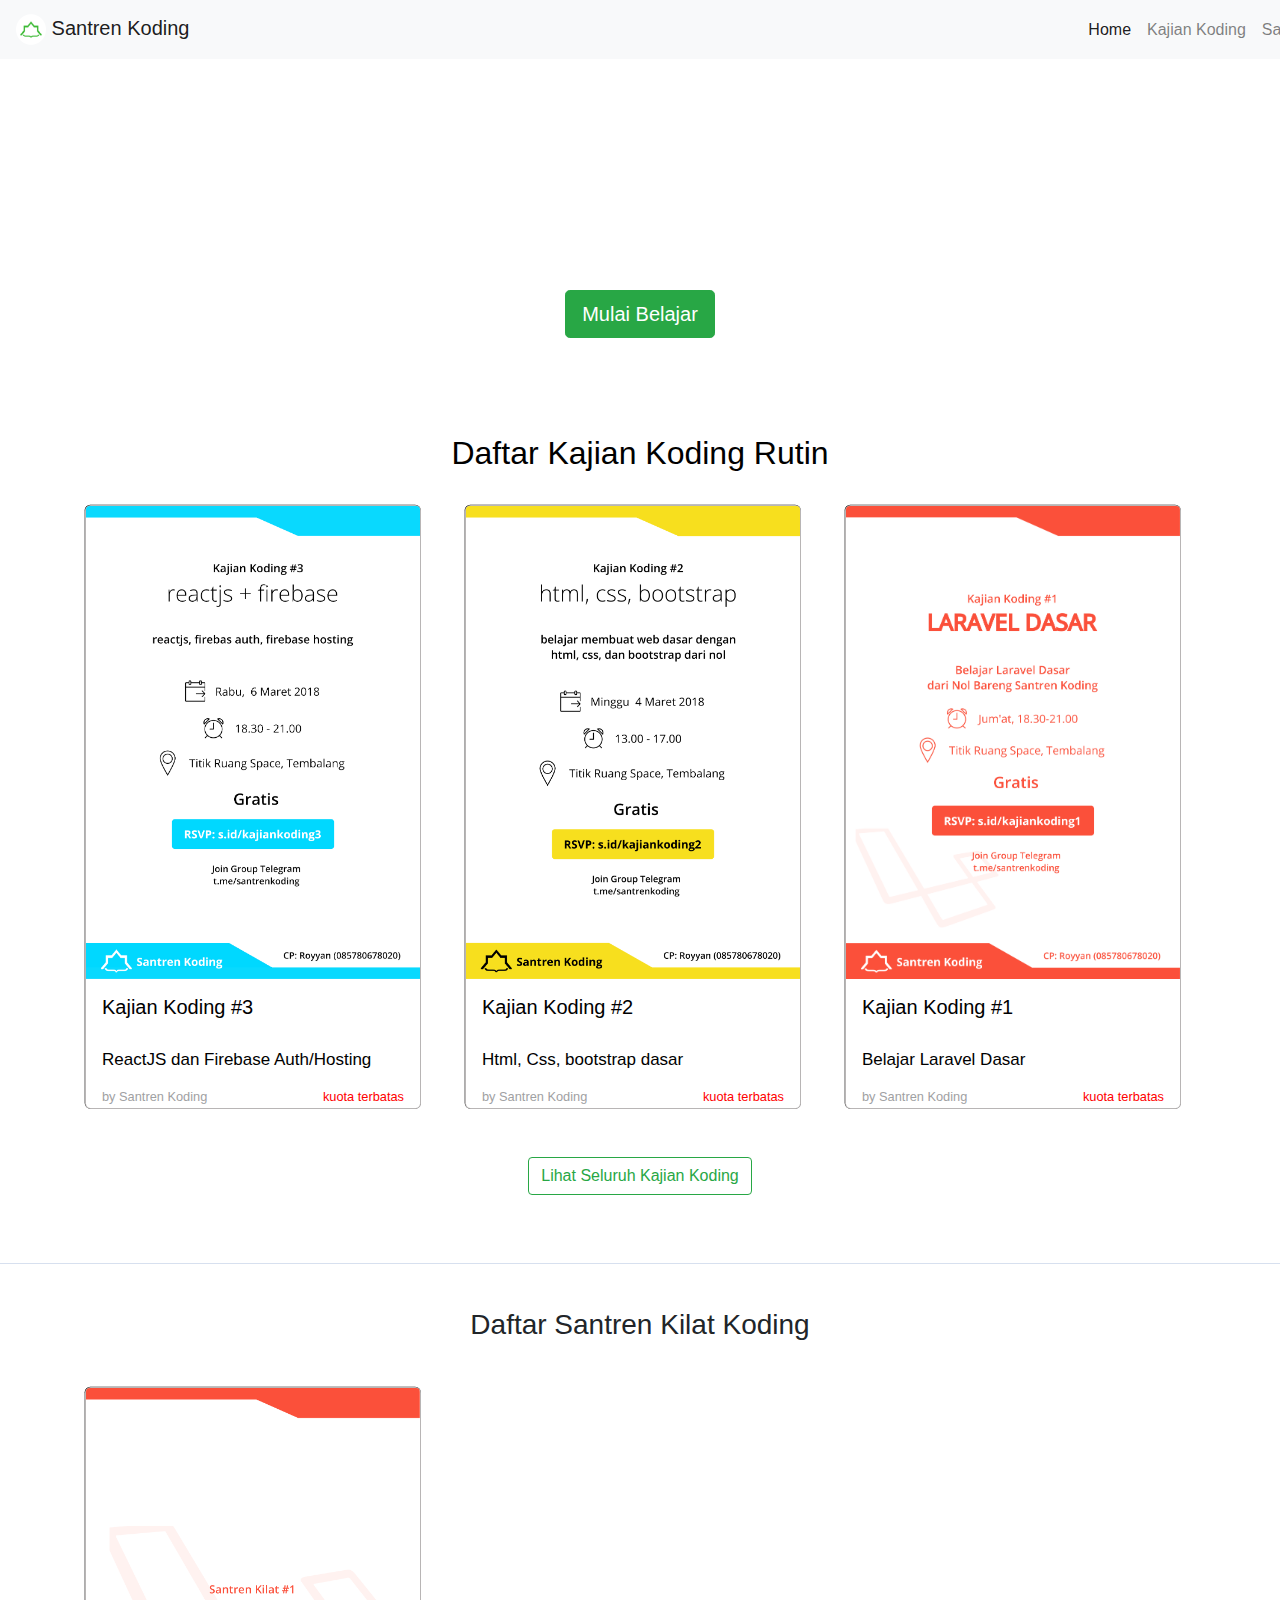
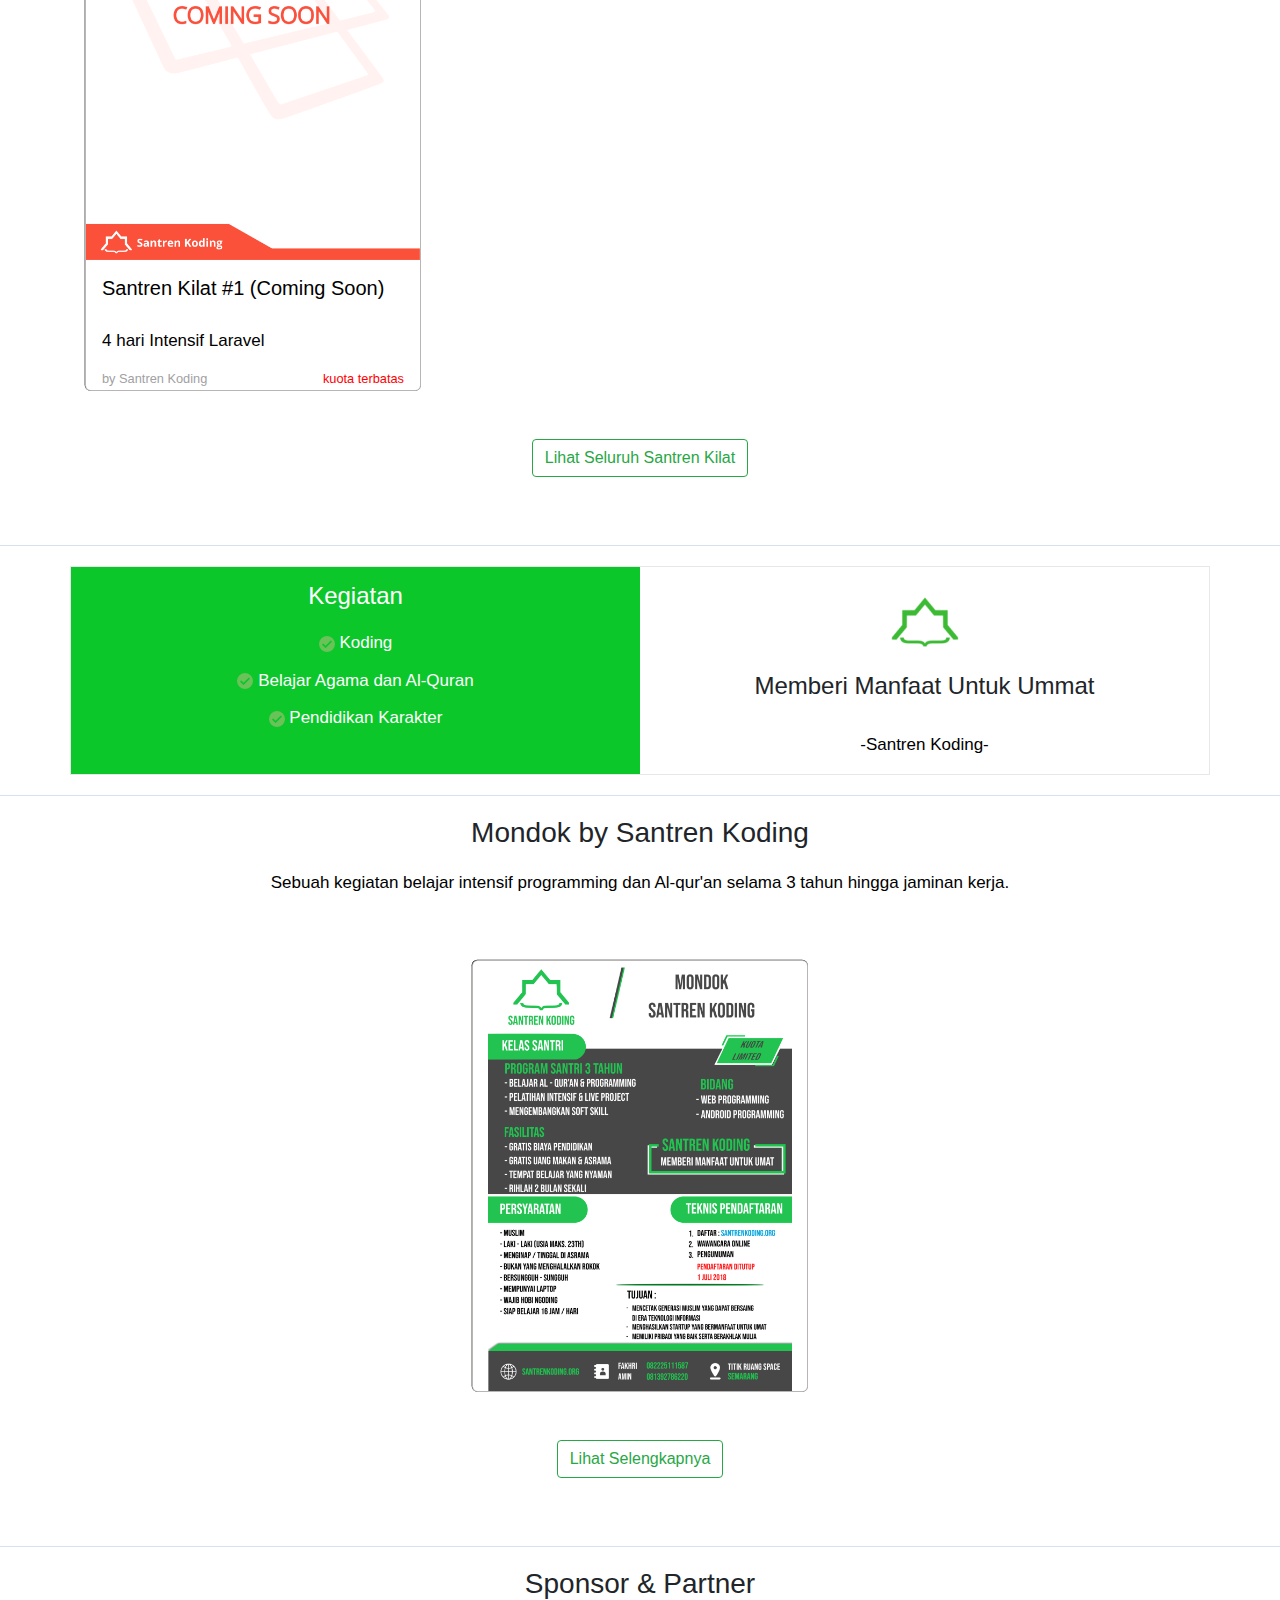
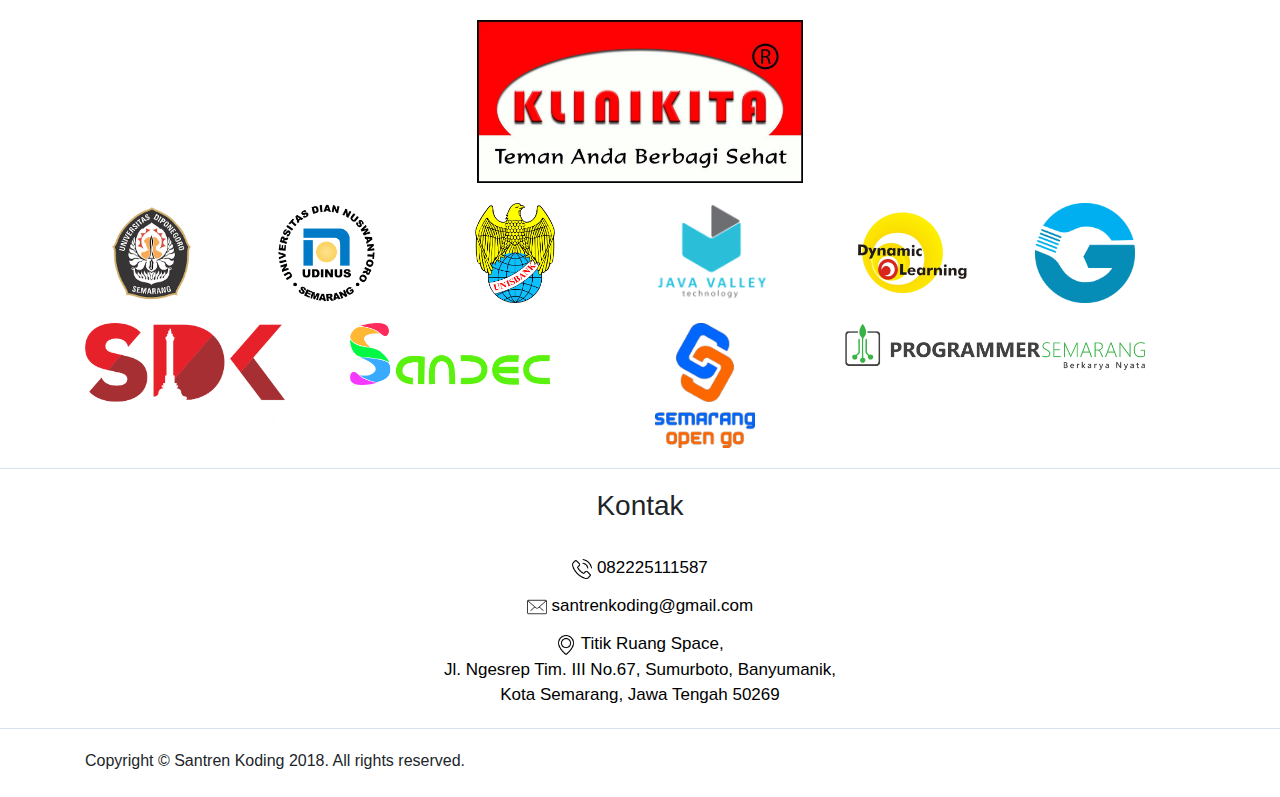
<file: index.html>
<!DOCTYPE html>
<html>
<head>
    <meta charset="utf-8" />
    <meta http-equiv="X-UA-Compatible" content="IE=edge">
    <link rel="icon" type="image/png" href="images/favicon.ico">
    <title>santren koding</title>
    <meta name="viewport" content="width=device-width, initial-scale=1">
    <link rel="stylesheet" type="text/css" media="screen" href="css/bootstrap-grid.css"/>
    <link rel="stylesheet" type="text/css" media="screen" href="css/bootstrap.css"/>        
    <link rel="stylesheet" type="text/css" media="screen" href="css/main.css"/>
</head>
<body>
    <div style="position: fixed;top:0px;left:0px;z-index: 10;width: 1686.25px">
            <nav class="navbar navbar-expand-lg navbar-light bg-light ">
                    <a class="navbar-brand" href="index.html">
                        <img  src="images/santrenkoding.png" width="30"> <span>Santren Koding</span>
                    </a>
                    
                    <div class="collapse navbar-collapse" id="navbarTop">
                      <ul class="navbar-nav ml-auto ">
                        <li class="nav-item active">
                          <a class="nav-link" href="index.html">Home <span class="sr-only">(current)</span></a>
                        </li>
                        <li class="nav-item">
                          <a class="nav-link" href="kajian.html">Kajian Koding</a>
                        </li>
                        <li class="nav-item">
                          <a class="nav-link " href="santrenkilat.html">Santren Kilat</a>
                        </li>
                        <li class="nav-item">
                            <a class="nav-link " href="mondok.html">Mondok</a>
                        </li>
                        <li class="nav-item">
                            <a class="nav-link " href="about.html">Tentang Kami</a>
                        </li>
                        <li class="nav-item">
                            <a class="btn btn-outline-primary " href="login.html">Login/SignUp</a>
                        </li>
                      </ul>
                     
                    </div>
                  </nav>
    </div>
    

      <div class="jumbotron jumbotron-fluid Jumbotron ">
          <div class="container-fluid">
            <h1 class="display-3">Belajar Jadi Asyik!</h1>
            <p class="lead">Kegiatan Belajar Intensif Programming dan Qur'an Bersama Santren Koding</p>
            <br>
            <div class="text-center">
                <a href="#pelatihan" class="btn btn-success btn-lg " role="button">Mulai Belajar</a>
            </div>
            
          </div>
      </div>

      <h2>Daftar Kajian Koding Rutin</h2>
      <div id="pelatihan" class="container">
        <div class="row">
            <div class="col-12 col-sm-12 col-md-6 col-lg-4">
                <div class="card Card">
                    <img class="image" src="images/kajiankoding3.png">
                    <h5 align="left" class="card-title">Kajian Koding #3</h5>
                    <p class="card-text">ReactJS dan Firebase Auth/Hosting</p>

                    <div class="row">
                        <div class="col-lg-7">
                            <a href="/" class="small">by Santren Koding</a>
                        </div>
                        <div class="col-lg-5" align="right">
                            <span class="small-red">kuota terbatas</span>
                        </div>
                    </div>
                </div>
                
            </div>

            <div class="col-12 col-sm-12 col-md-6 col-lg-4">
                <div class="card Card">
                    <img class="image" src="images/kajiankoding2.png">
                    <h5 align="left" class="card-title">Kajian Koding #2</h5>
                    <p class="card-text">Html, Css, bootstrap dasar</p>

                    <div class="row">
                        <div class="col-lg-7">
                            <a href="/" class="small">by Santren Koding</a>
                        </div>
                        <div class="col-lg-5" align="right">
                            <span class="small-red">kuota terbatas</span>
                        </div>
                    </div>
                </div>
            </div>

            <div class="col-12 col-sm-12 col-md-6 col-lg-4">
                <div class="card Card">
                    <img class="image" src="images/kajiankoding1.png">
                    <h5 align="left" class="card-title">Kajian Koding #1</h5>
                    <p class="card-text">Belajar Laravel Dasar</p>

                    <div class="row">
                        <div class="col-lg-7">
                            <a href="/" class="small">by Santren Koding</a>
                        </div>
                        <div class="col-lg-5" align="right">
                            <span class="small-red">kuota terbatas</span>
                        </div>
                    </div>
                </div>
            </div>
        </div>
      </div>

      <div class="row">
          <div align="center" class="col">
              <a href="kajian.html" class="btn btn-outline-success">Lihat Seluruh Kajian Koding</a>
          </div>
      </div>

      <div class="santrenkilat-body">
          <br>
          <h3 class="text-center">Daftar Santren Kilat Koding</h3>
          <div class="container">
              <div class="row">
                  <div class="col-12 col-sm-12 col-md-6 col-lg-4">
                      <div class="Card card">
                          <img class="image" src="images/comingsoon.png">
                          <h5 align="left" class="card-title">Santren Kilat #1 (Coming Soon)</h5>
                          <p class="card-text">4 hari Intensif Laravel</p>

                          <div class="row">
                            <div class="col-lg-7">
                                <a href="/" class="small">by Santren Koding</a>
                            </div>
                            <div class="col-lg-5" align="right">
                                <span class="small-red">kuota terbatas</span>
                            </div>
                         </div>
                      </div>
                  </div>
              </div>

              <div class="row">
                <div align="center" class="col">
                    <a href="santrenkilat.html" class="btn btn-outline-success">Lihat Seluruh Santren Kilat</a>
                </div>
              </div>
      
          </div>
      </div>
      
      <div class="mondok-body">
          <div class="box-shadow sifat-body container">
              <div class="row">
                  <div class="warna-ijo col-12 col-sm-12 col-md-6 col-lg-6 text-center">
                      <h4>Kegiatan</h4>
                      <div align="center">
                          <p>
                              <i class="icon">
                                  <img src="images/checked.png">
                                  Koding
                              </i>
                              <br>

                              <i class="icon">
                                <img src="images/checked.png">
                                Belajar Agama dan Al-Quran
                              </i>

                              <br>
                              <i class="icon">
                                <img src="images/checked.png">
                                Pendidikan Karakter
                              </i>
                          </p>
                      </div>
                  </div>

                  <div class="warna-putih col-12 col-sm-12 col-md-6 col-lg-6 text-center">
                    <img height="100px" src="images/santrenkoding.png">
                    <br>
                    <h4>Memberi Manfaat Untuk Ummat</h4>
                    <br>
                    <p>-Santren Koding-</p>
                  </div>
              </div>
          </div>
      </div>

      <div class="mondok-body">
          <h3 class="text-center">Mondok by Santren Koding</h3>
          <p class="text-center">Sebuah kegiatan belajar intensif programming dan Al-qur'an selama 3 tahun hingga jaminan kerja.</p>
          <br>
          <div class="container Card card" >
            <img class="image" src="images/mondok.png">
          </div>
          <div class="col" align="center">
            <a class="btn btn-outline-success" href="mondok.html">
                Lihat Selengkapnya
            </a>
        </div>
          
      </div>

      <div class="mondok-body">
          <h3 class="text-center">Sponsor & Partner</h3>
          <div class="row">
              <div class="col-12 col-sm-12 col-md-4 col-lg-4"></div>
              <div class="col-12 col-sm-12 col-md-4 col-lg-4" align="center">
                  <a href="http://klinikita.co.id/">
                    <img width="80%" src="images/klikkita.jpg">
                  </a>
                  
              </div>
              <div class="col-12 col-sm-12 col-md-4 col-lg-4"></div>
          </div>
          <div class="container">
              <div class="row" style="margin-top: 20px;">
                  <div class="col-6 col-sm-6 col-md-4 col-lg-2">
                      <a href="https://www.undip.ac.id/language/id/">
                          <img src="images/Undip.png" height="100px">
                      </a>
                  </div> 

                  <div class="col-6 col-sm-6 col-md-4 col-lg-2">
                        <a href="http://www.dinus.ac.id/">
                            <img src="images/logo-udinus.png" height="100px">
                        </a>
                 </div>
                 
                 <div class="col-6 col-sm-6 col-md-4 col-lg-2">
                        <a href="https://www.unisbank.ac.id/">
                            <img src="images/20150926142003!Logo_unisbank.jpg" height="100px">
                        </a>
                 </div>
                 
                 <div class="col-6 col-sm-6 col-md-4 col-lg-2">
                        <a href="http://www.java-valley.com/">
                            <img src="images/1445918663-86-pt-java-valley-technology.png" height="100px">
                        </a>
                 </div>
                 
                 <div class="col-6 col-sm-6 col-md-4 col-lg-2">
                        <a href="https://www.dynamiclearningid.org/">
                            <img src="images/orderdilla.png" height="100px">
                        </a>
                 </div> 

                 <div class="col-6 col-sm-6 col-md-4 col-lg-2">
                        <a href="https://www.go-mekanik.com/">
                            <img src="images/logo.png" height="100px">
                        </a>
                 </div> 
              </div>

              <div class="row" style="margin-top: 20px">
                  <div class="col-12 col-sm-6 col-md-2 col-lg-2" align="center">
                      <a href="https://sdk.semarangkota.go.id/web/">
                          <img src="images/pemkot.png" width="200px">
                      </a>
                  </div>

                  <div class="col-12 col-sm-6 col-md-4 col-lg-4" align="center">
                    <a href="http://www.sandec.org/">
                        <img src="images/sandec-logo.png" width="200px">
                    </a>
                  </div>

                  <div class="col-12 col-sm-6 col-md-2 col-lg-2">
                    <a href="https://web.facebook.com/SemarangOpenGo/?_rdc=1&_rdr">
                        <img src="images/semarangop.png" width="100px">
                    </a>
                  </div>

                  <div class="col-12 col-sm-6 col-md-4 col-lg-4">
                    <a href="https://sdk.semarangkota.go.id/komunitas/logokomunitas/20161215114909logo-p.png">
                        <img src="images/programer.png" width="300px">
                    </a>
                  </div>
              </div>
          </div>
      </div>

      <div class="mondok-body">
          <h3 class="text-center">Kontak</h3>

          <div align="center">
            <p>
                <i class="icon">
                    <img src="images/phone-call.png" width="20px">
                   
                </i>
                082225111587 
                <br>

                <i class="icon">
                  <img src="images/mail.png" width="20px">
                   
                </i>
                santrenkoding@gmail.com

                <br>
                <i class="icon">
                  <img src="images/placeholder.png" width="20px">
                  
                </i>
                Titik Ruang Space,
                <br>
                Jl. Ngesrep Tim. III No.67, Sumurboto, Banyumanik,
                <br>
                Kota Semarang, Jawa Tengah 50269
            </p>
         </div>
      </div>
      
      <div class="mondok-body" >
        <div class="container">
            <div class="row" style="margin-top:20px">
                <div class="col-12" align="left">
                  Copyright © Santren Koding 2018. All rights reserved.
  
                </div>

                <div class="col-12">
                    <br>
                </div>
            </div>
        </div>
      </div>
</body>
</html>
</file>
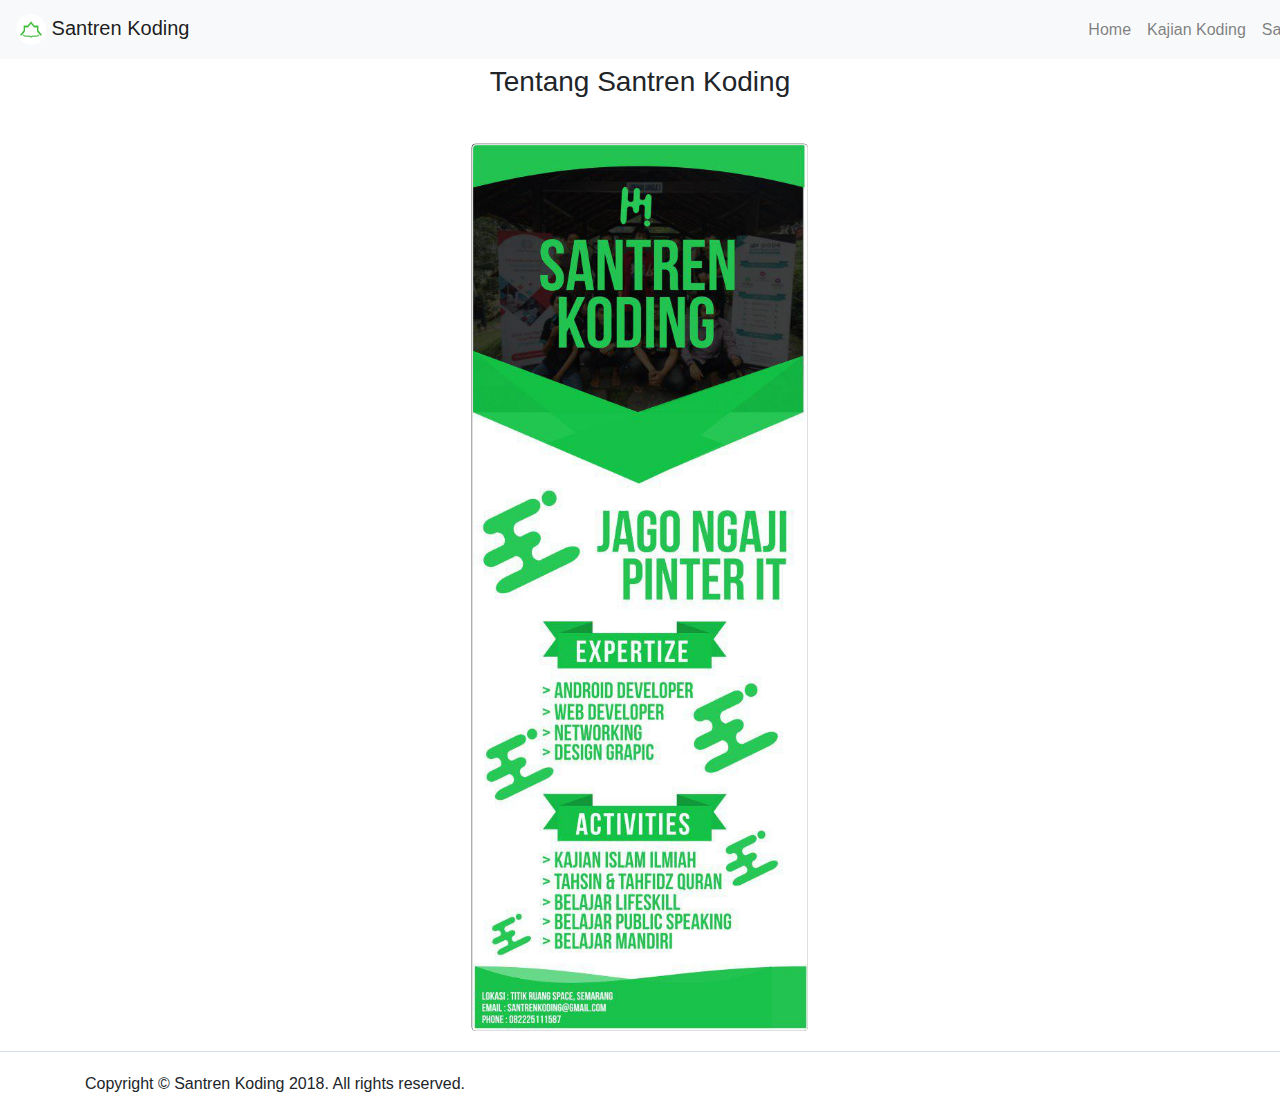
<file: about.html>
<!DOCTYPE html>
<html>
<head>
    <meta charset="utf-8" />
    <meta http-equiv="X-UA-Compatible" content="IE=edge">
    <link rel="icon" type="image/png" href="images/favicon.ico">
    <title>santren koding</title>
    <meta name="viewport" content="width=device-width, initial-scale=1">
    <link rel="stylesheet" type="text/css" media="screen" href="css/main.css" />
    <link rel="stylesheet" type="text/css" media="screen" href="css/bootstrap-grid.css"/>
    <link rel="stylesheet" type="text/css" media="screen" href="css/bootstrap.css"/> 
</head>
<body>
        <div style="position: fixed;top:0px;left:0px;z-index: 10;width: 1686.25px">
                <nav class="navbar navbar-expand-lg navbar-light bg-light ">
                        <a class="navbar-brand" href="index.html">
                            <img  src="images/santrenkoding.png" width="30"> <span>Santren Koding</span>
                        </a>
                        
                        <div class="collapse navbar-collapse" id="navbarTop">
                          <ul class="navbar-nav ml-auto ">
                            <li class="nav-item">
                              <a class="nav-link" href="index.html">Home <span class="sr-only">(current)</span></a>
                            </li>
                            <li class="nav-item">
                              <a class="nav-link" href="kajian.html">Kajian Koding</a>
                            </li>
                            <li class="nav-item">
                              <a class="nav-link " href="santrenkilat.html">Santren Kilat</a>
                            </li>
                            <li class="nav-item">
                                <a class="nav-link " href="mondok.html">Mondok</a>
                            </li>
                            <li class="nav-item active">
                                <a class="nav-link " href="about.html">Tentang Kami</a>
                            </li>
                            <li class="nav-item">
                                <a class="btn btn-outline-primary " href="login.html">Login/SignUp</a>
                            </li>
                          </ul>
                         
                        </div>
                      </nav>
        </div>
        
        <div class="santrenkilat-body">
                <br>
                <h3 class="text-center">Tentang Santren Koding</h3>
                <div class="container ">
                    <div class="row">
                        <div class="col-12" align="center">
                            <div class="Card card" >
                                <img class="image" src="images/about.jpg">
                                
                            </div>
                        </div>
                    </div>
                </div>
              </div>
        
              <div class="mondok-body" >
                <div class="container">
                    <div class="row" style="margin-top:20px">
                        <div class="col-12" align="left">
                          Copyright © Santren Koding 2018. All rights reserved.
          
                        </div>
        
                        <div class="col-12">
                            <br>
                        </div>
                    </div>
                </div>
              </div>
    
</body>
</html>
</file>
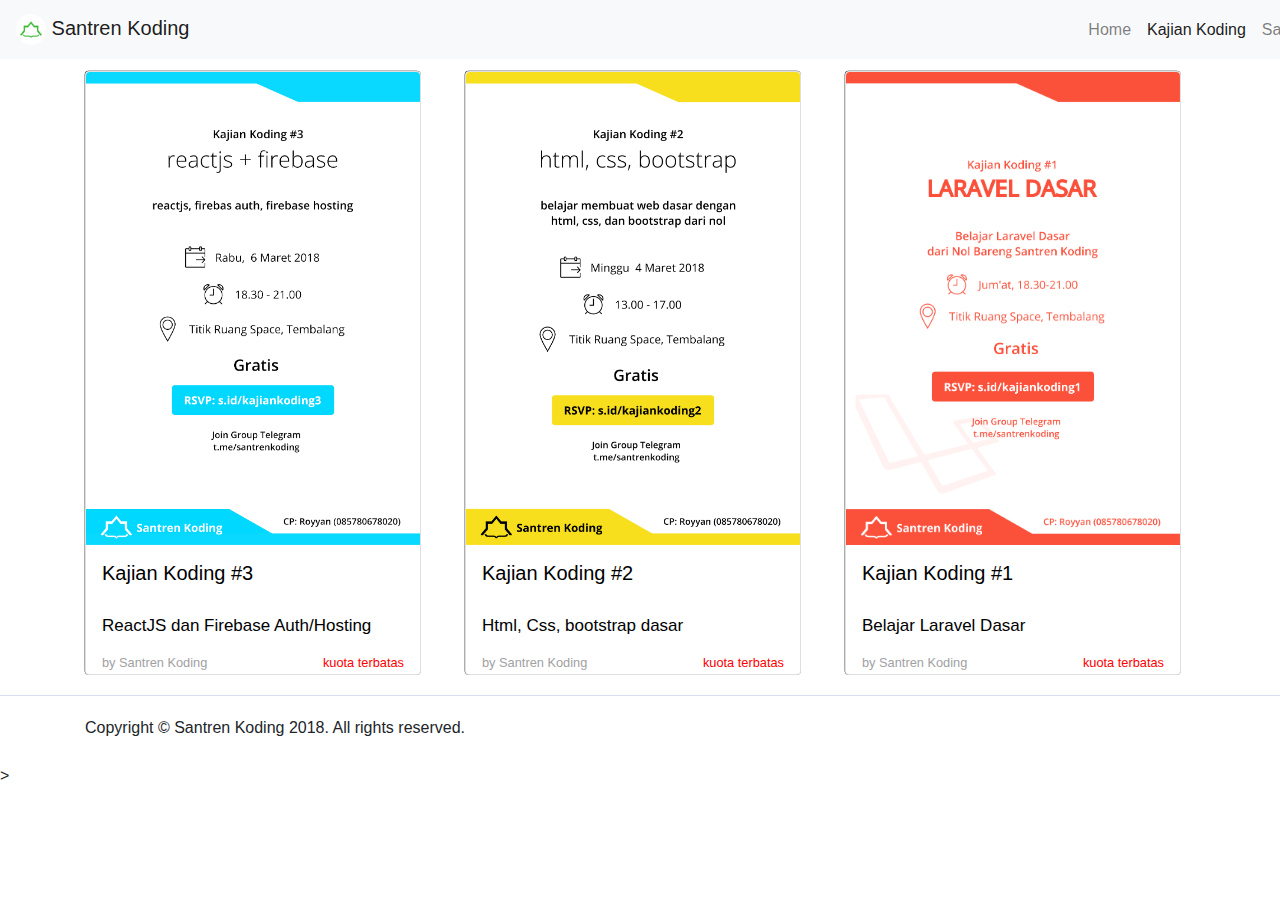
<file: kajian.html>
<!DOCTYPE html>
<html>
<head>
    <meta charset="utf-8" />
    <meta http-equiv="X-UA-Compatible" content="IE=edge">
    <link rel="icon" type="image/png" href="images/favicon.ico">
    <title>Santren Koding</title>
    <meta name="viewport" content="width=device-width, initial-scale=1">
    <link rel="stylesheet" type="text/css" media="screen" href="css/main.css" />
    <link rel="stylesheet" type="text/css" media="screen" href="css/bootstrap.css" />
    <link rel="stylesheet" type="text/css" media="screen" href="css/bootstrap.js" />
</head>
<body>
    <div style="position: fixed;top:0px;left:0px;z-index: 10;width: 1686.25px">
            <nav class="navbar navbar-expand-lg navbar-light bg-light ">
                    <a class="navbar-brand" href="index.html">
                        <img  src="images/santrenkoding.png" width="30"> <span>Santren Koding</span>
                    </a>
                    
                    <div class="collapse navbar-collapse" id="navbarTop">
                      <ul class="navbar-nav ml-auto ">
                        <li class="nav-item ">
                          <a class="nav-link" href="index.html">Home <span class="sr-only">(current)</span></a>
                        </li>
                        <li class="nav-item active">
                          <a class="nav-link" href="kajian.html">Kajian Koding</a>
                        </li>
                        <li class="nav-item">
                          <a class="nav-link " href="santrenkilat.html">Santren Kilat</a>
                        </li>
                        <li class="nav-item">
                            <a class="nav-link " href="mondok.html">Mondok</a>
                        </li>
                        <li class="nav-item">
                            <a class="nav-link " href="about.html">Tentang Kami</a>
                        </li>
                        <li class="nav-item">
                            <a class="btn btn-outline-primary " href="login.html">Login/SignUp</a>
                        </li>
                      </ul>
                     
                    </div>
                  </nav>
    </div>

    

      <h2>Daftar Kajian Koding Rutin</h2>
      <div id="pelatihan" class="container">
        <div class="row">
            <div class="col-12 col-sm-12 col-md-6 col-lg-4">
                <div class="card Card">
                    <img class="image" src="images/kajiankoding3.png">
                    <h5 align="left" class="card-title">Kajian Koding #3</h5>
                    <p class="card-text">ReactJS dan Firebase Auth/Hosting</p>

                    <div class="row">
                        <div class="col-lg-7">
                            <a href="/" class="small">by Santren Koding</a>
                        </div>
                        <div class="col-lg-5" align="right">
                            <span class="small-red">kuota terbatas</span>
                        </div>
                    </div>
                </div>
                
            </div>

            <div class="col-12 col-sm-12 col-md-6 col-lg-4">
                <div class="card Card">
                    <img class="image" src="images/kajiankoding2.png">
                    <h5 align="left" class="card-title">Kajian Koding #2</h5>
                    <p class="card-text">Html, Css, bootstrap dasar</p>

                    <div class="row">
                        <div class="col-lg-7">
                            <a href="/" class="small">by Santren Koding</a>
                        </div>
                        <div class="col-lg-5" align="right">
                            <span class="small-red">kuota terbatas</span>
                        </div>
                    </div>
                </div>
            </div>

            <div class="col-12 col-sm-12 col-md-6 col-lg-4">
                <div class="card Card">
                    <img class="image" src="images/kajiankoding1.png">
                    <h5 align="left" class="card-title">Kajian Koding #1</h5>
                    <p class="card-text">Belajar Laravel Dasar</p>

                    <div class="row">
                        <div class="col-lg-7">
                            <a href="/" class="small">by Santren Koding</a>
                        </div>
                        <div class="col-lg-5" align="right">
                            <span class="small-red">kuota terbatas</span>
                        </div>
                    </div>
                </div>
            </div>
        </div>
      </div>

      <div class="mondok-body" >
        <div class="container">
            <div class="row" style="margin-top:20px">
                <div class="col-12" align="left">
                  Copyright © Santren Koding 2018. All rights reserved.
  
                </div>

                <div class="col-12">
                    <br>
                </div>
            </div>
        </div>
      </div>

</body>
</html>>
</file>
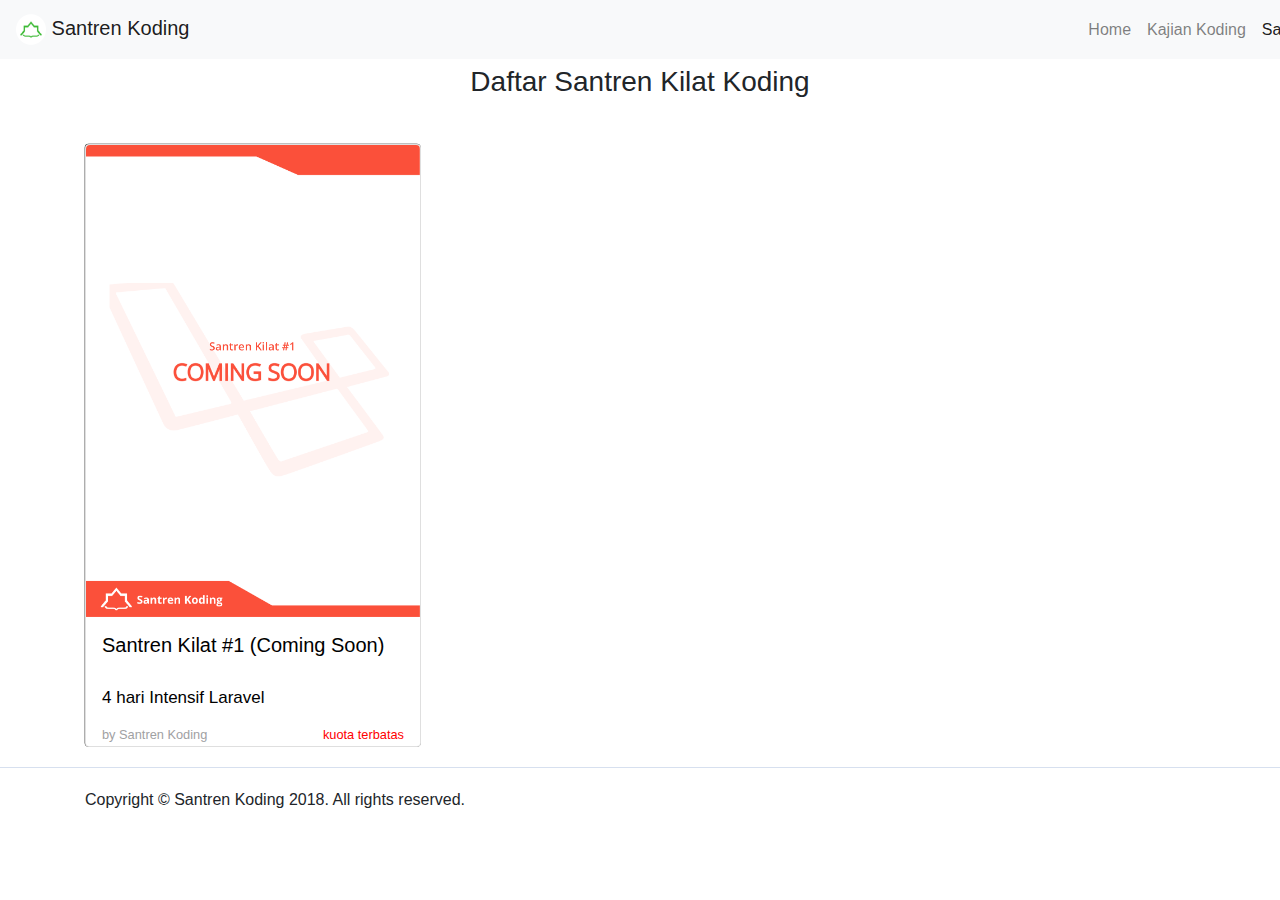
<file: santrenkilat.html>
<!DOCTYPE html>
<html>
<head>
    <meta charset="utf-8" />
    <meta http-equiv="X-UA-Compatible" content="IE=edge">
    <link rel="icon" type="image/png" href="images/favicon.ico">
    <title>santren koding</title>
    <meta name="viewport" content="width=device-width, initial-scale=1">
    <link rel="stylesheet" type="text/css" media="screen" href="css/main.css" />
    <link rel="stylesheet" type="text/css" media="screen" href="css/bootstrap.css" />
    <link rel="stylesheet" type="text/css" media="screen" href="css/bootstrap.js" />
</head>
<body>
    <div style="position: fixed;top:0px;left:0px;z-index: 10;width: 1686.25px">
            <nav class="navbar navbar-expand-lg navbar-light bg-light ">
                    <a class="navbar-brand" href="index.html">
                        <img  src="images/santrenkoding.png" width="30"> <span>Santren Koding</span>
                    </a>
                    
                    <div class="collapse navbar-collapse" id="navbarTop">
                      <ul class="navbar-nav ml-auto ">
                        <li class="nav-item ">
                          <a class="nav-link" href="index.html">Home <span class="sr-only">(current)</span></a>
                        </li>
                        <li class="nav-item">
                          <a class="nav-link" href="kajian.html">Kajian Koding</a>
                        </li>
                        <li class="nav-item active">
                          <a class="nav-link " href="santrenkilat.html">Santren Kilat</a>
                        </li>
                        <li class="nav-item">
                            <a class="nav-link " href="mondok.html">Mondok</a>
                        </li>
                        <li class="nav-item">
                            <a class="nav-link " href="about.html">Tentang Kami</a>
                        </li>
                        <li class="nav-item">
                            <a class="btn btn-outline-primary " href="login.html">Login/SignUp</a>
                        </li>
                      </ul>
                     
                    </div>
                  </nav>
    </div>
    

      <div class="santrenkilat-body">
        <br>
        <h3 class="text-center">Daftar Santren Kilat Koding</h3>
        <div class="container">
            <div class="row">
                <div class="col-12 col-sm-12 col-md-6 col-lg-4">
                    <div class="Card card">
                        <img class="image" src="images/comingsoon.png">
                        <h5 align="left" class="card-title">Santren Kilat #1 (Coming Soon)</h5>
                        <p class="card-text">4 hari Intensif Laravel</p>

                        <div class="row">
                          <div class="col-lg-7">
                              <a href="/" class="small">by Santren Koding</a>
                          </div>
                          <div class="col-lg-5" align="right">
                              <span class="small-red">kuota terbatas</span>
                          </div>
                       </div>
                    </div>
                </div>
            </div>
        </div>
      </div>

      <div class="mondok-body" >
        <div class="container">
            <div class="row" style="margin-top:20px">
                <div class="col-12" align="left">
                  Copyright © Santren Koding 2018. All rights reserved.
  
                </div>

                <div class="col-12">
                    <br>
                </div>
            </div>
        </div>
      </div>

</body>
</html>
</file>
<file: css/main.css>
body {
    font-family: BlinkMacSystemFont,Segoe UI,Roboto,Helvetica Neue,Arial,sans-serif;
}

h2{
    color: #000000;
    text-align: center;
}
 
h1{
    columns: #000000;;
    margin:40px 0 60px 0;
    font-weight: 300;
}

p{
    font-size:17px;   
    color: #000;
}

p.lead{
    color: #fff;
}

#pelatihan{
   
    width: 1140px;
    justify-content: center;
}

.ml-auto{
    margin-left: auto !important;
}

.Jumbotron{
    background: url(http://i66.tinypic.com/28am9fs.jpg);
    color:#fff;
    background-size: cover;
    min-height: 300px;
   

}

.card-title{
    margin: 1rem 0 .75rem 1rem;
}

.card-text{
    margin: 1rem 0 .75rem 1rem;
}

.Card{
    position: relative;
    display: -ms-flexbox;
    display: flex;
    -ms-flex-direction: column;
    flex-direction: column;
    min-width: 0;
    width: 21em;
    word-wrap: break-word;
    background-color: #fff;
    background-clip: border-box;
    border: 1px solid rgba(175, 172, 172, 0.89);
    border-radius: .35rem;
    margin-top: 25px;
    color:black;
    cursor: pointer;
    box-shadow: -.02em -.02em;
}

.Card:hover{
    -webkit-transform: scale(1.08);
    transform: scale(1.08);
    box-shadow: .5em .2em .5em .2em #9fa1a3;
}

.image{
    width: 100%;
    border-top-left-radius: .25rem;
    border-top-right-radius: .25rem;
    border-style: none;
    vertical-align: middle;
}

.display-3, .display-4 {
    font-weight: 300;
    line-height: 1.2;
    text-align: center;
}

.display-3{
    font-size: 4.5rem;

}

.lead{
    font-size: 1.23rem;
    font-weight: 300;
    text-align: center;
    margin-top: -30px;
}

.small{
    color: #9fa1a3;
    font-size: 80%;
    font-weight: 400;
    margin-bottom: 0;
    margin: 1rem 0 .75rem 1rem;
}


.small-red{
    color: red;
    font-size: 80%;
    font-weight: 400;
    margin-bottom: 0;
    margin: 1rem 1rem .75rem 1rem;
}

.btn.btn-outline-success{
    margin: 3rem 0 3rem 0;
}

.santrenkilat-body, .mondok-body{
    border-top: 1px #d7e0ef solid;
    margin-top: 20px;
    
}

.sifat-body{
    border: 1px solid #e7e7e7;
}

.anticon {
    display: inline-block;
    font-style: normal;
    vertical-align: baseline;
    text-align: center;
    text-transform: none;
    line-height: 1;
    text-rendering: optimizeLegibility;
    -webkit-font-smoothing: antialiased;
    -moz-osx-font-smoothing: grayscale;
    
}



.warna-ijo{
    background-color: #0bc72a;
    color:#fff;
}

.icon{
    display: inline-block;
    font-style: normal;
    vertical-align: baseline;
    text-align: center;
    text-transform: none;
    line-height: 1;
    text-rendering: optimizeLegibility;
    -webkit-font-smoothing: antialiased;
    -moz-osx-font-smoothing: white;
    color:white;
    padding-top: 1rem;
}

.box-shadow.sifat-body.container{
    margin-top: 20px;
}

.warna-putih{
    background-color: #fff;
}

.warna-putih.col-12.col-sm-12.col-md-6.col-lg-6.text-center{
    margin-top: 5px;
}

.warna-ijo.col-12.col-sm-12.col-md-6.col-lg-6.text-center h4{
    padding-top: 15px;
}

h3.text-center{
    margin-top: 20px;
    margin-bottom: 20px;
    font-family: inherit;
    font-weight: 500;
    line-height: 1.2;
    color: inherit;
}

.main {
    max-width: 320px;
    margin: 200px auto;
   
    
}
.login-or {
position: relative;
font-size: 18px;
color: #aaa;
margin-top: 10px;
        margin-bottom: 10px;
padding-top: 10px;
padding-bottom: 10px;
}
.span-or {
display: block;
position: absolute;
left: 50%;
top: -2px;
margin-left: -25px;
background-color: #fff;
width: 50px;
text-align: center;
}
.hr-or {
background-color: #cdcdcd;
height: 1px;
margin-top: 0px !important;
margin-bottom: 0px !important;
}
</file>
